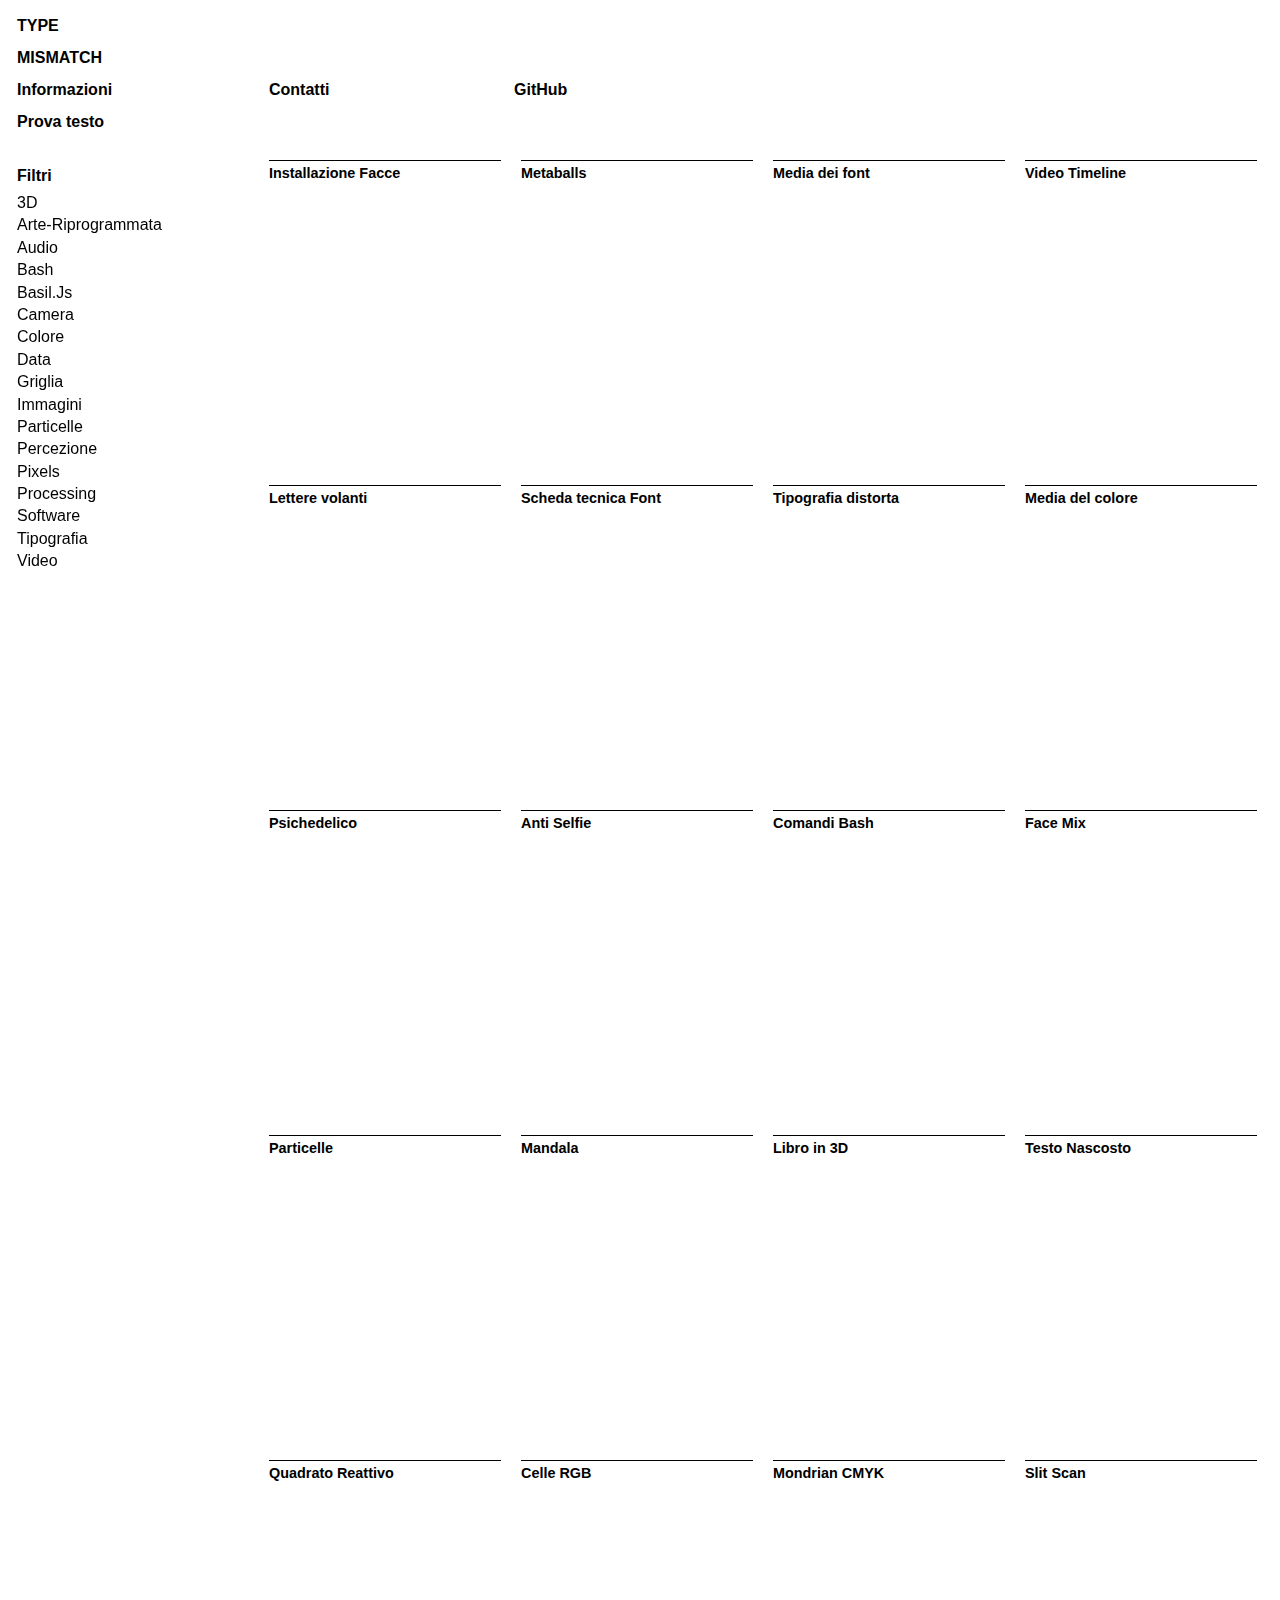
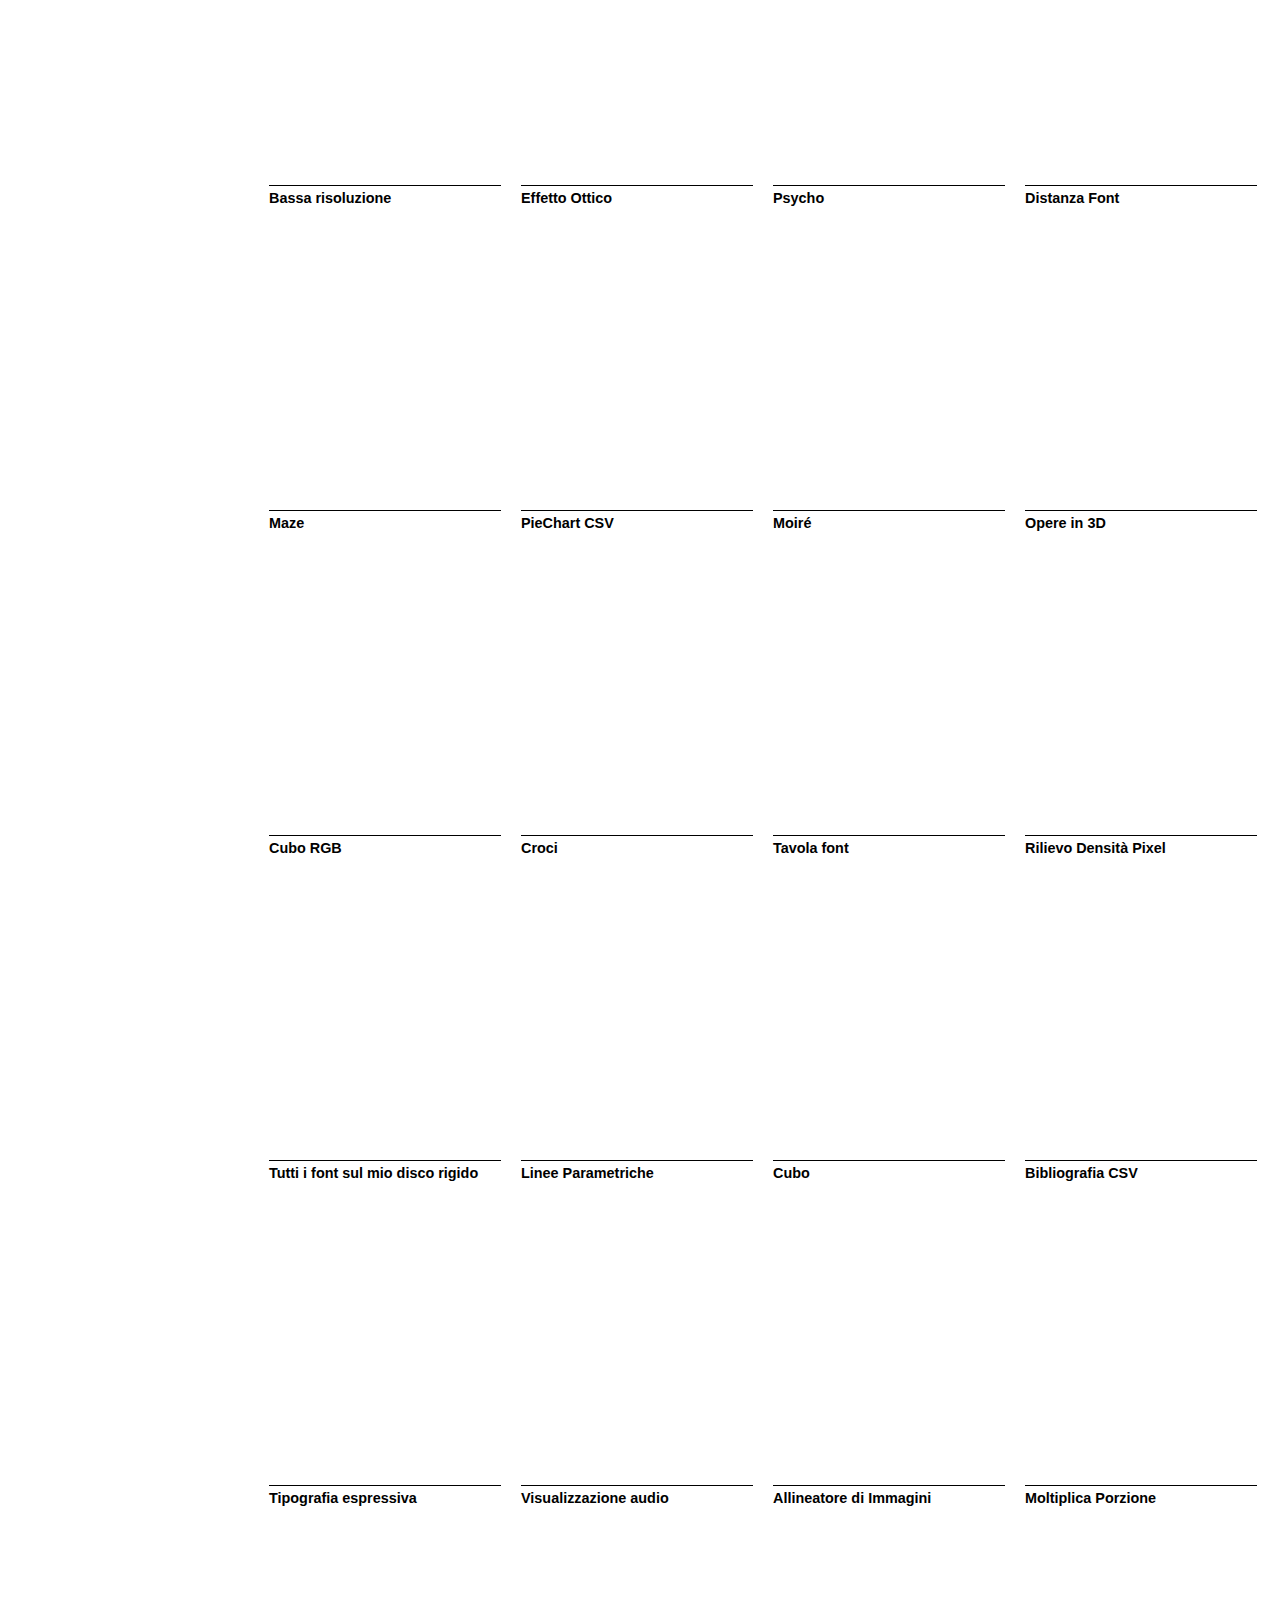
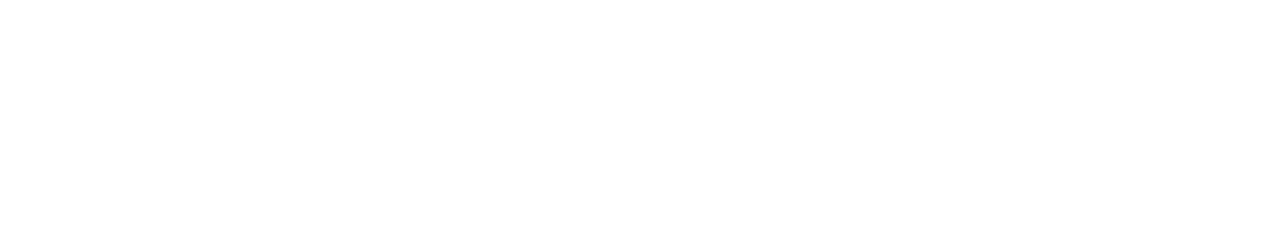
<file: index.html>
<!DOCTYPE html>
<html lan="it">
  <head>
    <title>IN COSTRUZIONE</title>
    <meta charset="utf-8">

    <!-- Setup -->
    <meta name="viewport"     content="width=device-width, initial-scale=1">
    <meta name="web_author"   content="Kerem Türkyilmaz">
    <meta name="language"     content="English">
    <meta name="copyright"    content="© Kerem Türkyilmaz">

    <!-- Links -->    
    <meta name="viewport" content="width=device-width, initial-scale=1">
    <link rel="stylesheet" type="text/css" href="assets/css/reset.css">
    <link rel="stylesheet" type="text/css" href="assets/css/style.css">
    <script src="http://ajax.googleapis.com/ajax/libs/jquery/2.0.3/jquery.min.js"></script>

<body>

    <div class="container">
      
        <!-- Prima riga -->
        <div class="header">
            
            <!-- Titolo -->
            <div class="margine title">
                <div class="stile">
                    <h4 class="pad">TYPE <br> MISMATCH</h4>
                </div>
            </div>
            
            <!-- Informazioni -->
            <div class="margine dim informazioni">
                <h4 class="stile"> Informazioni </h4> 
                <div class="info stile"><p>Prova testo</p></div>
            </div>

            <!-- Contatti -->
            <div class="margine dim contatti">
                <h4 class="stile"> Contatti </h4>
                <div class="cont">
                    <p class="stile">
                        Kerem Türkyilmaz </br> 
                        <a href="mailto:kerem.turkyilmaz@outlook.it?Subject=Hello%20again" target="_top">Email</a>/
                        <a href="https://www.instagram.com/turkyilmaz_kerem/" target="_blank">Instagram</a>
                    </p>
                </div>

            </div>

            <!-- GitHub -->
            <div class="margine dim">
                <h4 class="stile"> 
                    <a target="_blank" href="https://github.com/KeremTurkyilmaz/TypeMistmatchSketch"> GitHub </a> 
                </h4>
            </div>
        </div>


        <div class="c1 margine">
            <div class="filtri stile"><h4> Filtri </h4></div>
            <nav class="stroke">
                <ul class="tags"></ul>
            </nav>
        </div>

        <div class="c2 sketches"></div>
    </div>
    

    <script src="assets/js/data.js"></script>
    <script src="assets/js/main.js"></script>
  </body>

</html>
</file>
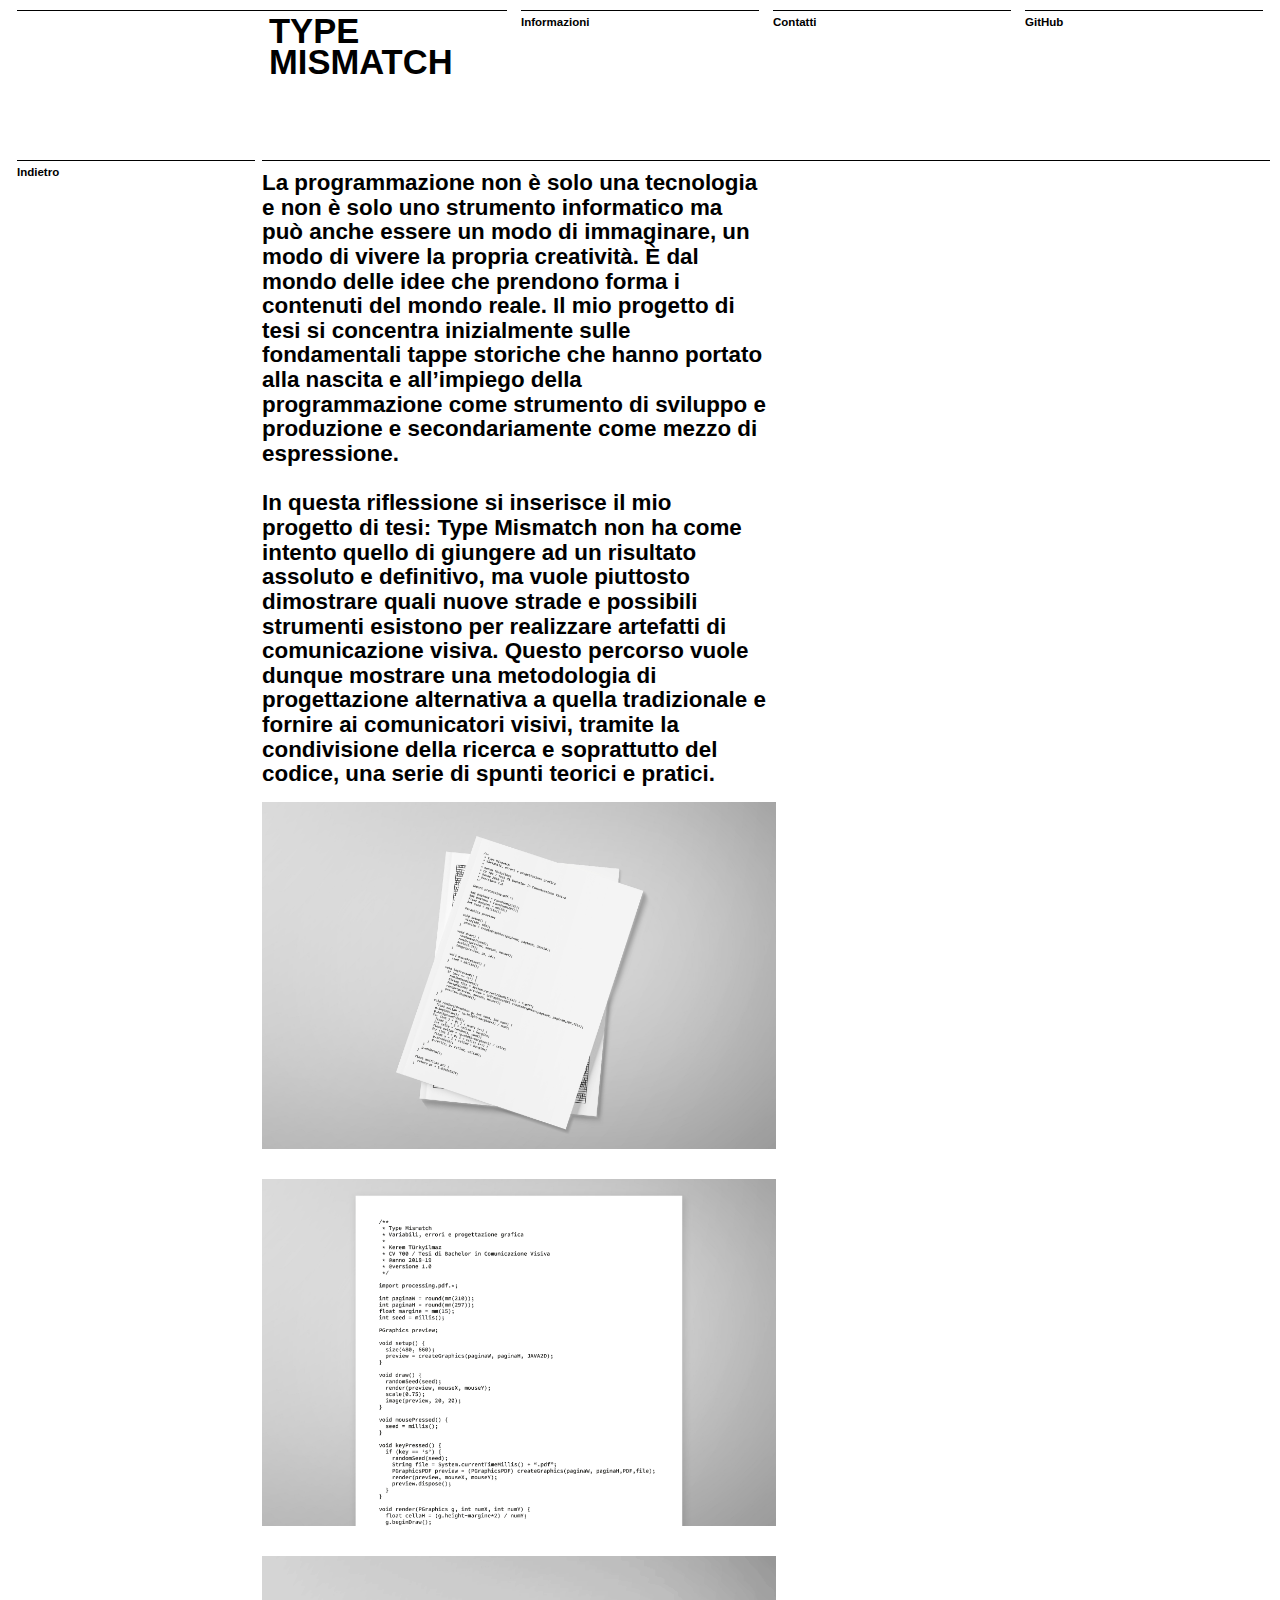
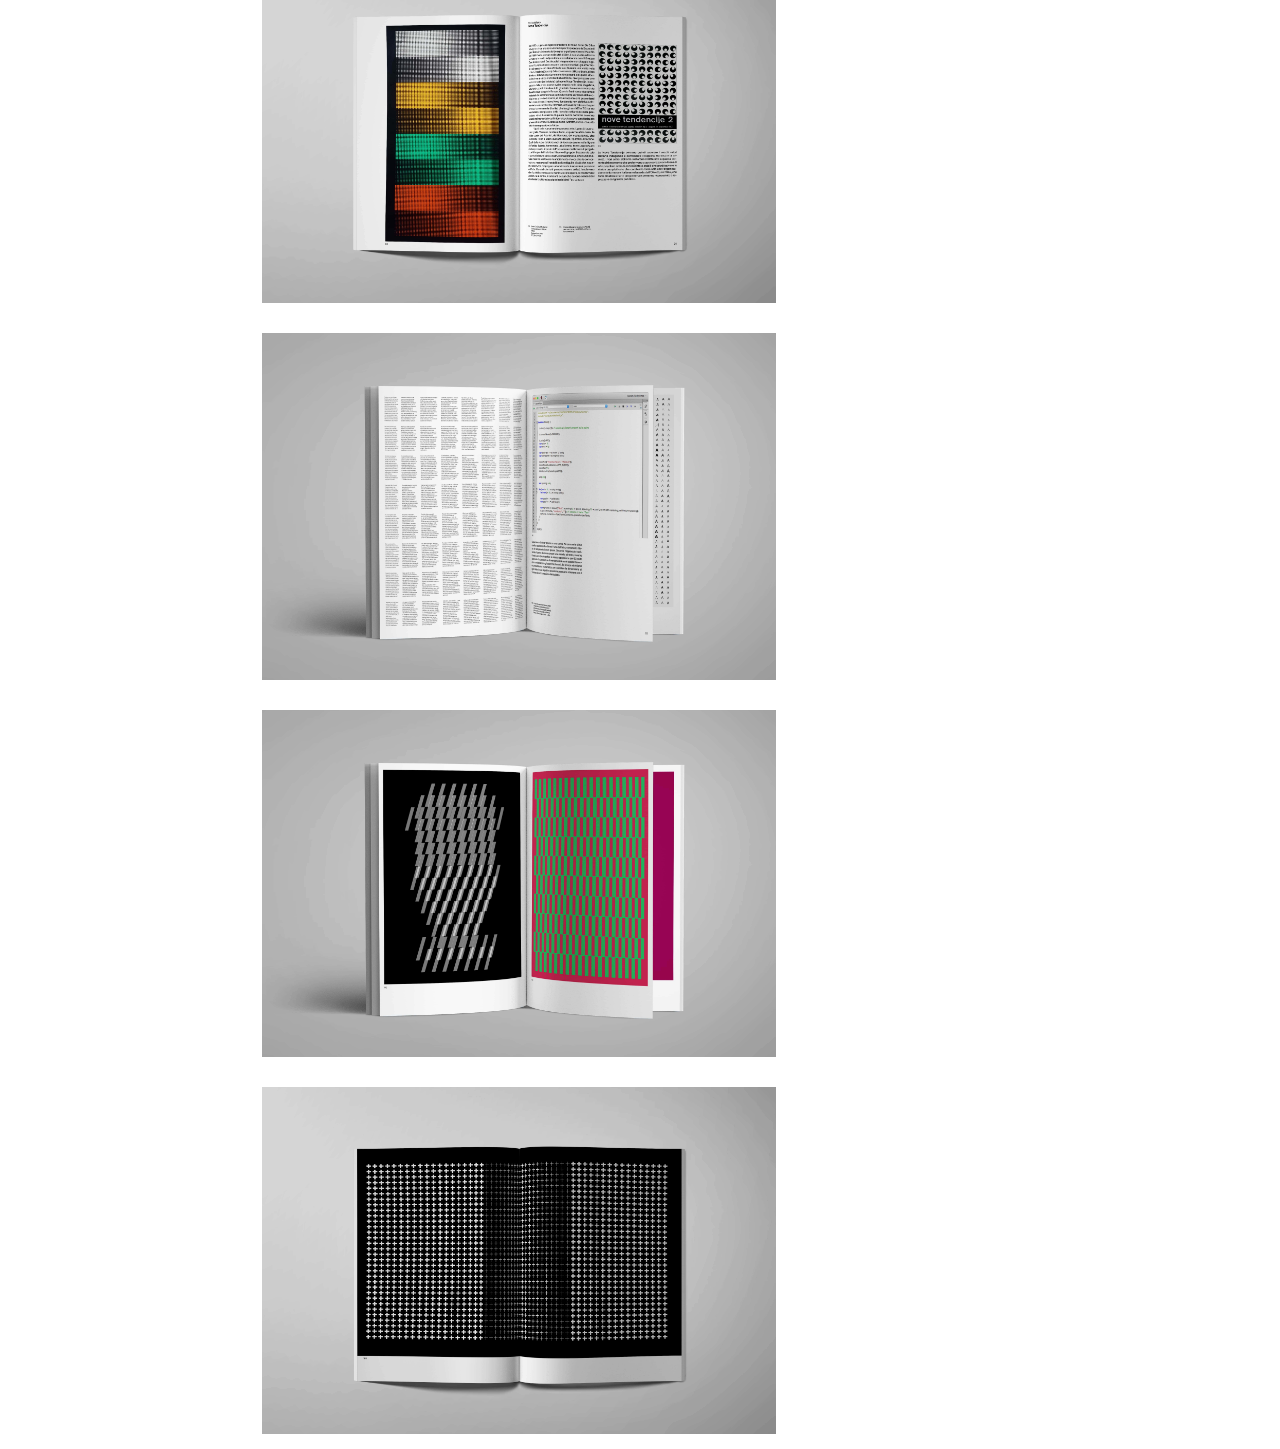
<file: informazioni.html>
<!DOCTYPE html>
<html lan="it">
  <head>
    <title>Type Mismatch</title>
    <meta charset="utf-8">

    <!-- Setup -->
    <meta name="viewport"     content="width=device-width, initial-scale=1">
    <meta name="web_author"   content="Kerem Türkyilmaz">
    <meta name="language"     content="English">
    <meta name="copyright"    content="© Kerem Türkyilmaz">

    <!-- Links -->    
    <meta name="viewport" content="width=device-width, initial-scale=1">
    <link rel="stylesheet" type="text/css" href="assets/css/reset.css">
    <link rel="stylesheet" type="text/css" href="assets/css/style.css">

<body>

    <div class="container">
      
        <!-- Prima riga -->
        <div class="header">
            
            <!-- Titolo -->
            <div class="head titolo margine">
                <div class="filetto">
                    <h4 class="tit"> <a href="index.html" style="text-decoration: none"> TYPE <br> MISMATCH </a></h4>
                </div>
            </div>
            
            <!-- Informazioni -->
            <div class="head informazioni margine">
                <h4 class="filetto"> Informazioni </h4> 
            </div>

            <!-- Contatti -->
            <div class="head contatti margine">
                <h4 class="filetto"> Contatti </h4>
                <div class="cont">
                    <p>
                        Kerem Türkyilmaz </br> 
                        <a href="mailto:kerem.turkyilmaz@outlook.it?Subject=Hello%20again" target="_top">Email</a>/
                        <a href="https://www.instagram.com/turkyilmaz_kerem/" target="_blank">Instagram</a>
                    </p>
                </div>

            </div>

            <!-- GitHub -->
            <div class="head GitHub margine">
                <h4 class="filetto"> 
                    <a target="_blank" href="https://github.com/KeremTurkyilmaz/TypeMismatchSketches"> GitHub </a> 
                </h4>
            </div>

        </div>


        <div class="colonna">
            <div class="c1 margine">
                <h4 class="head filetto"> <a href="index.html"> Indietro </a> </h4>
                
            </div>

            <div class="c3 filetto">
                <p class="abstract">
                        La programmazione non è solo una tecnologia e non è solo uno strumento informatico ma può anche essere un modo di immaginare, un modo di vivere la propria creatività. È dal mondo delle idee che prendono forma i contenuti del mondo reale. Il mio progetto di tesi si concentra inizialmente sulle fondamentali tappe storiche che hanno portato alla nascita e all’impiego della programmazione come strumento di sviluppo e produzione e secondariamente come mezzo di espressione. <br><br>

                        In questa riflessione si inserisce il mio progetto di tesi: Type Mismatch non ha come intento quello di giungere ad un risultato assoluto e definitivo, ma vuole piuttosto dimostrare quali nuove strade e possibili strumenti esistono per realizzare artefatti di comunicazione visiva. Questo percorso vuole dunque mostrare una metodologia di progettazione alternativa a quella tradizionale e fornire ai comunicatori visivi, tramite la condivisione della ricerca e soprattutto del codice, una serie di spunti  teorici e pratici.  
                </p>
                <img src="assets/image/00.jpg" class="book"></img>
                <img src="assets/image/01.jpg" class="book"></img>
                <img src="assets/image/02.jpg" class="book"></img>
                <img src="assets/image/03.jpg" class="book"></img>
                <img src="assets/image/04.jpg" class="book"></img>
                <img src="assets/image/05.jpg" class="book"></img>
            </div>
        </div>
    

    </div>

    

    <script src="assets/js/data.js"></script>
    <script src="assets/js/main.js"></script>
  </body>

</html>
</file>
<file: assets/css/style.css>
:root {
  --strokeWeight: 1px solid black;
  --margine: 7px;
}


*                           { box-sizing: border-box;                           }
html                        { overflow: scroll; overflow-x: hidden; -webkit-font-smoothing: antialiased;  }
::-webkit-scrollbar         { width: 0px; background: transparent;              }

body{

	/*BG */
	background-color: white;
	color: black;

	/*Font */
	font-family: "Helvetica", "Helvetica-Neue", "Arial", sans-serif;
	font-size: 15px;
	line-height: 2;
	font-weight: bold;
  -webkit-font-smoothing: antialiased;

  /* Formattazione*/
	margin:10px;
  /*margin-top: var(--margine);*/
  height: 100vh;
  font-size: 100%;
  text-decoration: none;

}


a{color: black; text-decoration: none;	}
a:hover{	text-decoration: none;	}

.header{
	height: 150px;
	width: 100%;
}


/* Grandezze testi -------------------------------------*/
.titolo{
	width: 40%;
	float: left;
	font-weight: 600;
}

.tit{
	font-size: 3em;
	line-height: 0.9;
	float: left;
	padding-left: calc(50% + 7px);
	padding-top: 5px;

}

.head{
	font-size:0.72em;
}

.titolazione{
	font-size: 0.90em;
	font-weight: 600 !important;
	padding-top: 2px;

}

.testo{
	font-size: 0.9em;
	line-height: 1.25 !important;
}

.reveal{
	padding-top: 0.5em;
}

.hash{
	font-size: 0.8em !important;
}

.cont{ display: none; line-height: 2; }
.contatti:hover .cont{ display: block; height: 100%; line-height: 1.1 }

/* ---------------------------------------------------*/


/* Sezioni Header ------------------------------------*/
.informazioni{
	width: 20%;	 
	float: left;
}

.informazioni:hover{
	text-decoration: underline;
}

.contatti{
	width: 20%;
	float: left;
}

.GitHub{
	width: 20%;
	float: left;
}

.GitHub:hover{
	text-decoration: underline;
}

/* --------------------------------------------------*/


.filetto{
	border-top: 1px solid black;
}


.colonna{
	width: 100%;
	height: 100vh;
}

.sketches{
	height: 100vh;
}

.margine{
	padding-left: var(--margine);
	padding-right: var(--margine);
}

.c1 {
	float: left;
	width: 20%;
}

.c2 {
  float: left;
  width: 80%;
  position: relative !important;
}

.c3{
	float: left;
	width: 80%;
	position: relative !important;
}

.abstract{
	padding-top: 10px;
	font-size:1.4em;
	line-height: 1.1;
	width: 50%;
}


.sketch {
	position: relative;
	height: 300px;
	float: left;
	width: 25%;
	margin-bottom: 25px;
}

.sketch .bg {
	position: absolute;
	width: 	calc(100% - 20px);
	height: 100%;
	display: block;
	background-size: cover;
	background-position: 0 30px;
	background-repeat: no-repeat;
}

.sketch .descrizione{
	position: absolute;
	width: 	calc(100% - 20px);
	height: 100%;
	display: block;
	transition-timing-function: cubic-bezier(0, 0, 1, 1);
	transition: all 300ms;
}

.sketch .descrizione p{
	display: block;
	min-height: 2.1em;
	line-height: 1.4;
	padding-bottom: 12px;
	font-weight: 500;
	background-color: rgba(255,255,255,0);
}

.sketch:hover .descrizione{
	background-color: rgba(255,255,255,1);
}

.descrizione p.reveal {
	opacity: 0;
}

.sketch:hover .descrizione p.reveal {
	opacity: 100;
}


.tags li.disabled {
	opacity: 0.2;
}

.tags li {
	cursor: pointer;
	text-transform: capitalize;
	line-height: 1.4;
	font-weight: 500 !important;
}

.tags li:hover {
	font-weight: 600 !important;
}

.sketch.disabled {
	display: none;
}


.sketch .descrizione .titolazione{
	padding: 0 !important;
	padding-top: 2px !important;

}

.book{
	width: 51%;
	float: left;
	position: relative;
	padding-top: 15px;
	padding-bottom: 15px;
}

.button-tag {
  -webkit-transform: perspective(1px) translateZ(0);
  transform: perspective(1px) translateZ(0);
  box-shadow: 0 0 0px rgba(0, 0, 0, 0);
  -webkit-transition-property: color;
  transition-property: color;
  -webkit-transition-duration: 0.35s;
  transition-duration: 0.35s;
}

.button-tag:before {
  content: "";
  position: absolute;
  z-index: -1;
  top: 0;
  left: 0;
  right: 0;
  bottom: 0;
  background: #000000;
  -webkit-transform: scaleX(0);
  transform: scaleX(0);
  -webkit-transform-origin: 0 50%;
  transform-origin: 0 50%;
  -webkit-transition-property: transform;
  transition-property: transform;
  -webkit-transition-duration: 0.35s;
  transition-duration: 0.35s;
  -webkit-transition-timing-function: ease-out;
  transition-timing-function: ease-out;
}

.button-tag:hover, .button-tag:focus, .button-tag:active {
  color: white;
}
.button-tag:hover:before, .button-tag:focus:before, .button-tag:active:before {
  -webkit-transform: scaleX(1);
  transform: scaleX(1);
}


@media screen and (max-width: 500px) { /*Iphone*/
	.c1{
		display: none;
	}

	.c3{
		width: 100%;
	}

	.book{
		width: 100%;
		padding-bottom: 5px;
		padding-top: 5px;
	}

	.abstract{
		padding-top: 10px;
		font-size:0.9em;
		line-height: 1.1;
		width: 100%;
		padding-bottom: 10px;
	}


}
</file>
